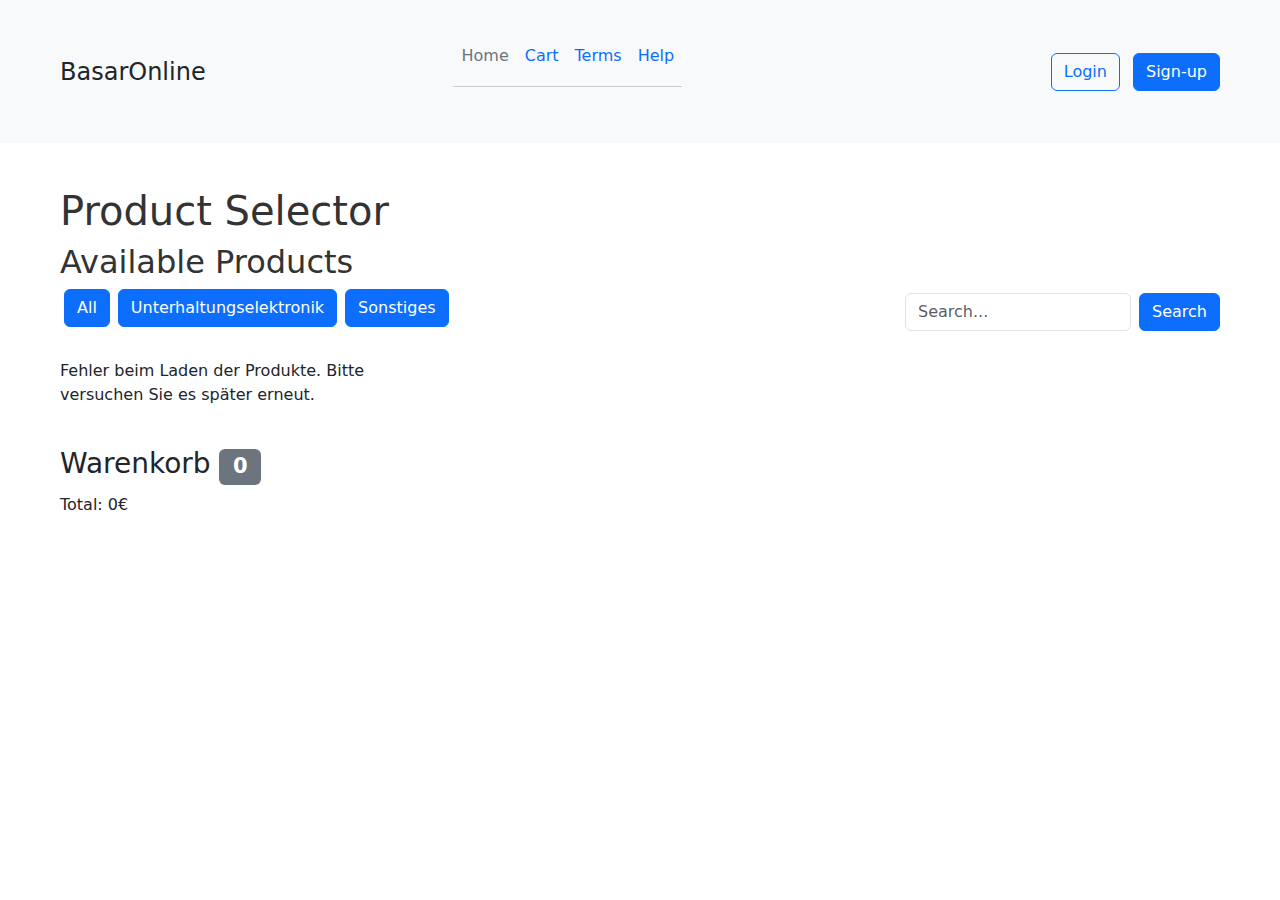
<file: BazarOnline/Frontend/sites/index.html>
<!DOCTYPE html>
<html lang="en">
<head>
    <meta charset="UTF-8">
    <meta name="viewport" content="width=device-width, initial-scale=1.0">
    <title>Product Selector</title>
    <link rel="stylesheet" href="../res/css/style.css">
    <link href="https://cdn.jsdelivr.net/npm/bootstrap@5.3.0/dist/css/bootstrap.min.css" rel="stylesheet">
    <script src="https://code.jquery.com/jquery-3.6.0.min.js"></script>
    <script src="https://cdn.jsdelivr.net/npm/bootstrap@5.3.0/dist/js/bootstrap.bundle.min.js" defer></script>
    <link href="https://cdn.jsdelivr.net/npm/bootstrap-icons@1.11.3/font/bootstrap-icons.css" rel="stylesheet">

    <script src="../js/script.js"></script> <!-- Script für die Index-Seite -->
    <script src="../js/cart.js" defer></script> <!-- Script für den Warenkorb -->
    <script src="../js/header.js"></script> <!-- Script für den Header -->
</head>
<body>
    <header class="header" id="header-site"></header>
    <div class="container my-4">
        <h1>Product Selector</h1>
        <h2>Available Products</h2>

        <div class="d-flex flex-wrap align-items-center mb-4" id="category-buttons">
            <button class="btn btn-primary mx-1 mb-2 category-button" type="button" data-category="all">All</button>
            <button class="btn btn-primary mx-1 mb-2 category-button" type="button" data-category="Unterhaltungselektronik">Unterhaltungselektronik</button>
            <button class="btn btn-primary mx-1 mb-2 category-button" type="button" data-category="Sonstiges">Sonstiges</button>

            <form class="search-form d-flex ms-auto" id="search-form">
                <input type="text" id="search-input" name="q" class="form-control me-2" placeholder="Search..." aria-label="Search through site content" autocomplete="off">
                <button type="submit" class="btn btn-primary">Search</button>
                <ul id="suggestions" class="list-group position-absolute"></ul> <!-- Vorschlagsliste -->
            </form>
        </div>

        <ul id="output-area" class="row row-cols-1 row-cols-sm-2 row-cols-md-3 g-4"></ul>

        <!-- Cart section -->
        <div class="cart-section mt-4">
            <h3>Warenkorb <span id="cart-count" class="badge bg-secondary"></span></h3>
            <ul id="cart-items" class="list-group"></ul>
            <p>Total: <span id="total-price"></span>€</p>
        </div>
    </div>
</body>
</html>
</file>
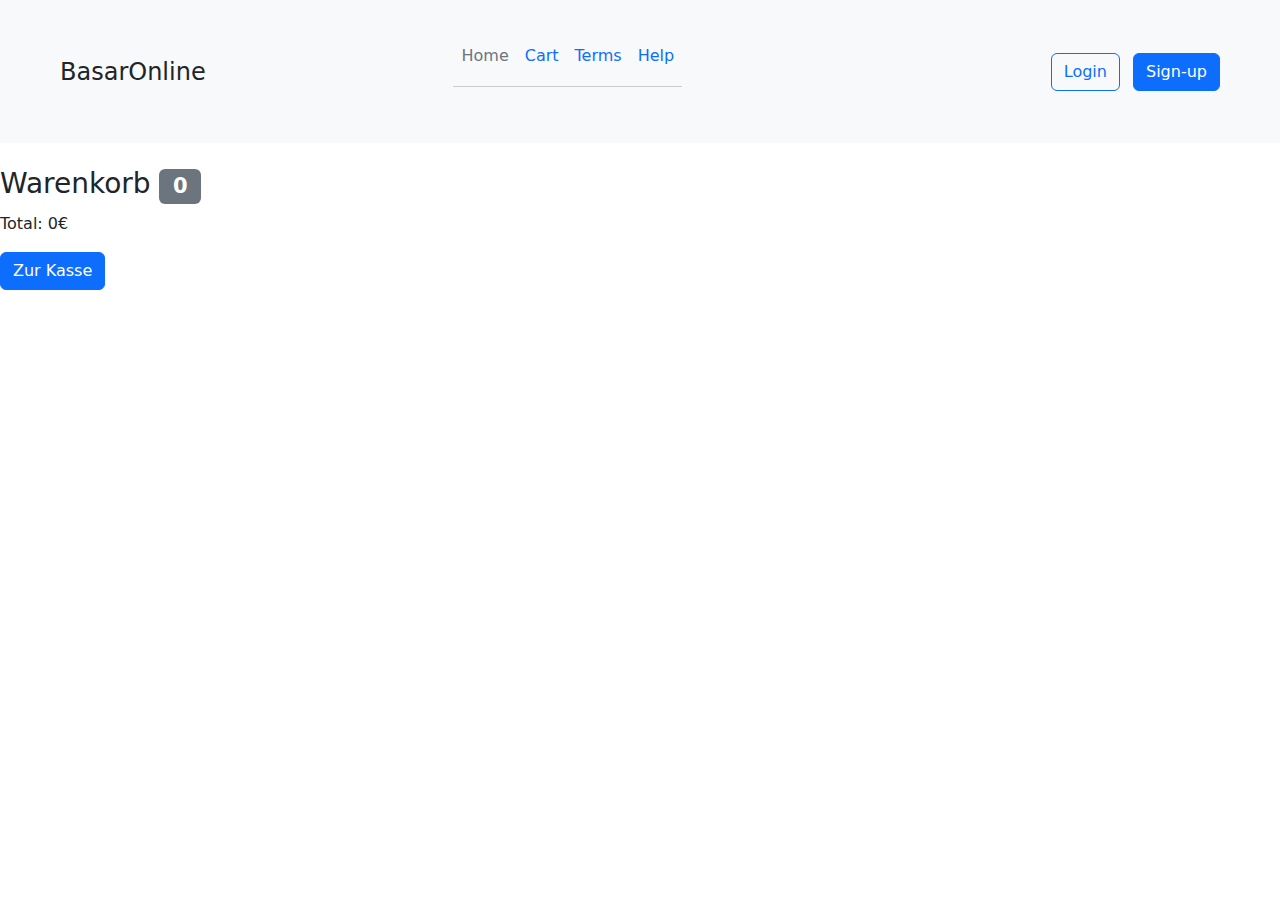
<file: BazarOnline/Frontend/sites/cart.html>
<!DOCTYPE html>
<html lang="en">
<head>
    <meta charset="UTF-8">
    <meta name="viewport" content="width=device-width, initial-scale=1.0">
    <title>Product Selector</title>
    <link rel="stylesheet" href="../res/css/style.css">
    <link href="https://cdn.jsdelivr.net/npm/bootstrap@5.3.0/dist/css/bootstrap.min.css" rel="stylesheet">
    <script src="https://code.jquery.com/jquery-3.6.0.min.js"></script>
    <script src="https://cdn.jsdelivr.net/npm/bootstrap@5.3.0/dist/js/bootstrap.bundle.min.js" defer></script>
    <link href="https://cdn.jsdelivr.net/npm/bootstrap-icons@1.11.3/font/bootstrap-icons.css" rel="stylesheet">
    <script src="../js/script.js"></script>
    <script src="../js/cart.js" defer></script> <!-- Script für den Warenkorb -->
    <script src="../js/header.js"></script> <!-- Script für den Header -->

</head>
<header class="header" id="header-site"></header>


<div class="cart-section mt-4">
    <h3>Warenkorb <span id="cart-count" class="badge bg-secondary"></span></h3>
    <ul id="cart-items" class="list-group"></ul>
    <p>Total: <span id="total-price"></span>€</p>
    <button id="checkout-button" class="btn btn-primary">Zur Kasse</button>
</div>
</file>
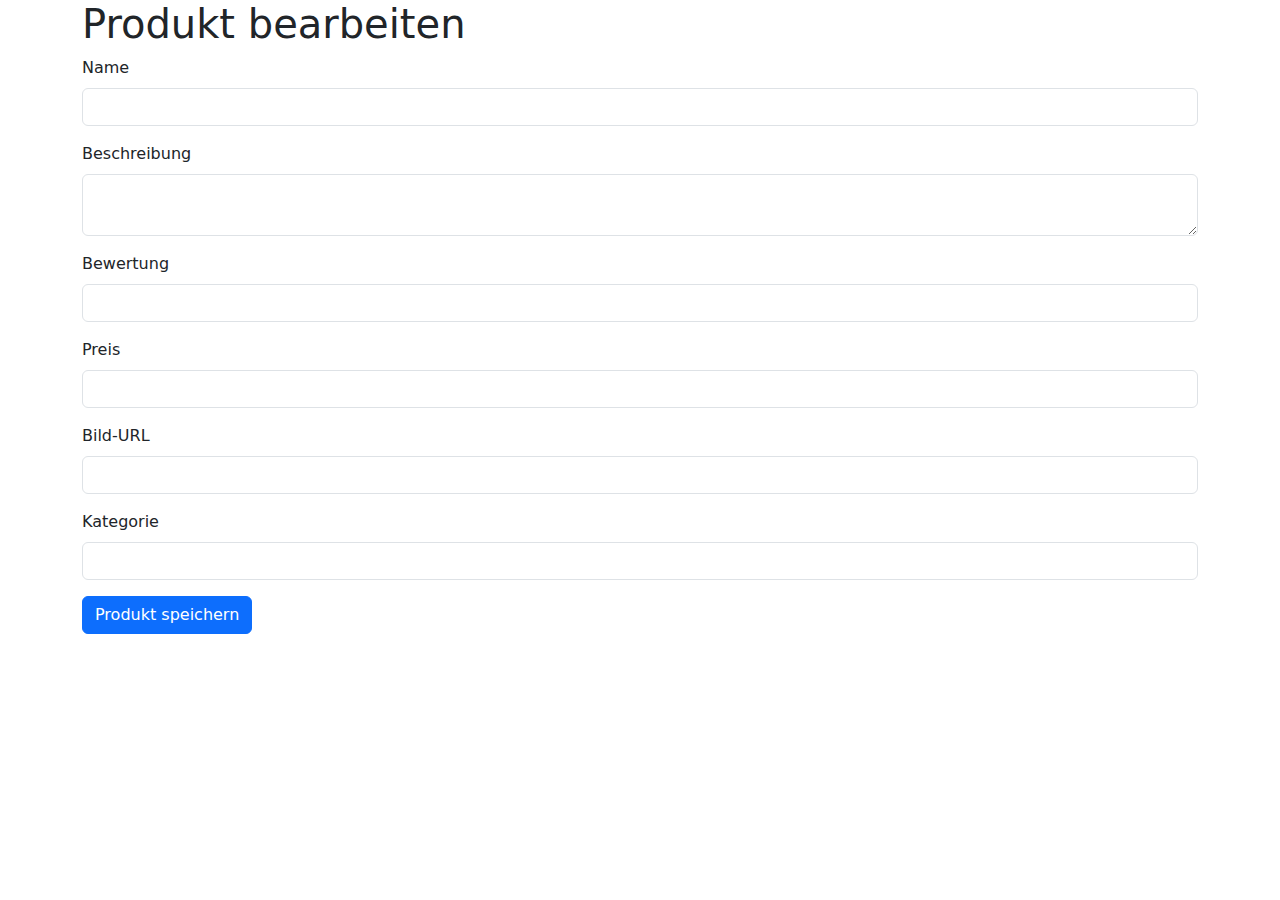
<file: BazarOnline/Frontend/sites/edit_product.html>
<!DOCTYPE html>
<html lang="en">
<head>
    <meta charset="UTF-8">
    <meta name="viewport" content="width=device-width, initial-scale=1.0">
    <title>Produkt bearbeiten</title>
    <link href="https://cdn.jsdelivr.net/npm/bootstrap@5.3.0/dist/css/bootstrap.min.css" rel="stylesheet">
    <script src="https://code.jquery.com/jquery-3.6.0.min.js"></script>
    <script src="../js/edit_product.js"></script>
</head>
<body>  
    <div class="container">
        <h1>Produkt bearbeiten</h1>
        <form id="edit-product-form" method="POST">
            <input type="hidden" id="product-id" name="product-id">
            <div class="mb-3">
                <label for="product-name" class="form-label">Name</label>
                <input type="text" class="form-control" id="product-name" name="product-name" required>
            </div>
            <div class="mb-3">
                <label for="product-description" class="form-label">Beschreibung</label>
                <textarea class="form-control" id="product-description" name="product-description" required></textarea>
            </div>
            <div class="mb-3">
                <label for="product-rating" class="form-label">Bewertung</label>
                <input type="number" class="form-control" id="product-rating" name="product-rating" min="0" max="5" step="0.1" required>
            </div>
            <div class="mb-3">
                <label for="product-price" class="form-label">Preis</label>
                <input type="number" class="form-control" id="product-price" name="product-price" step="0.01" required>
            </div>
            <div class="mb-3">
                <label for="product-image-url" class="form-label">Bild-URL</label>
                <input type="url" class="form-control" id="product-image-url" name="product-image-url" required>
            </div>
            <div class="mb-3">
                <label for="product-category" class="form-label">Kategorie</label>
                <input type="text" class="form-control" id="product-category" name="product-category" required>
            </div>
            <button type="submit" class="btn btn-primary">Produkt speichern</button>
        </form>
    </div>
</body>
</html>
</file>
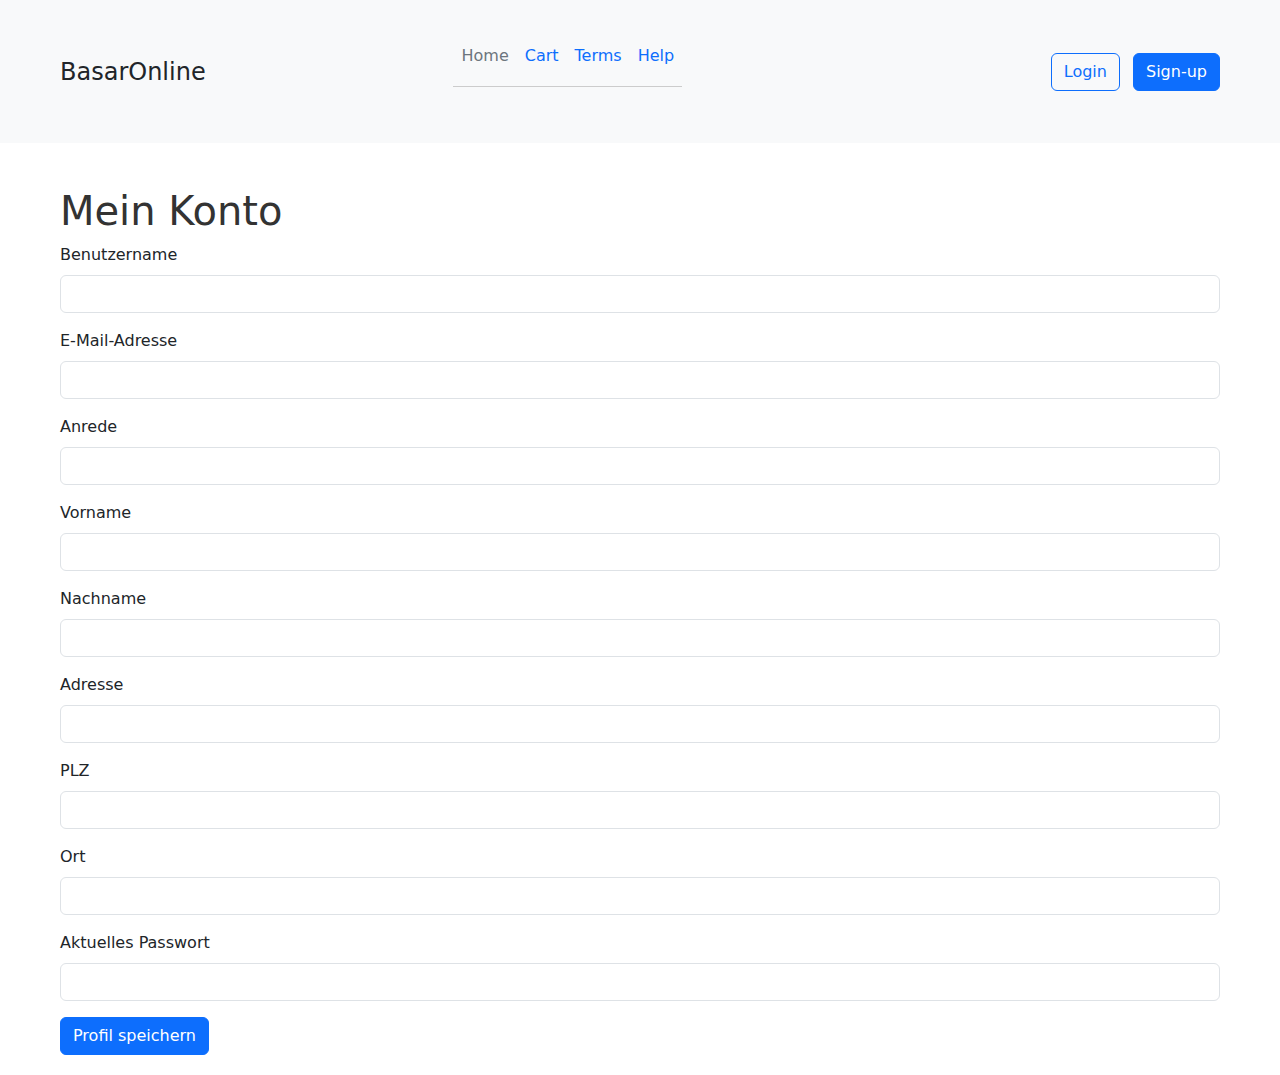
<file: BazarOnline/Frontend/sites/edit_profile.html>
<!DOCTYPE html>
<html lang="en">
<head>
    <meta charset="UTF-8">
    <meta name="viewport" content="width=device-width, initial-scale=1.0">
    <title>Mein Konto</title>
    <link rel="stylesheet" href="../res/css/style.css">
    <link href="https://cdn.jsdelivr.net/npm/bootstrap@5.3.0/dist/css/bootstrap.min.css" rel="stylesheet">
    <script src="https://code.jquery.com/jquery-3.6.0.min.js"></script>
    <script src="https://cdn.jsdelivr.net/npm/bootstrap@5.3.0/dist/js/bootstrap.bundle.min.js" defer></script>
    <script src="../js/header.js"></script> <!-- Script für den Header -->
</head>
<body>
    <header class="header" id="header-site"></header>
    <div class="container mt-4">
        <h1>Mein Konto</h1>
        <form id="accountForm">
            <div class="mb-3">
                <label for="username" class="form-label">Benutzername</label>
                <input type="text" class="form-control" id="username" name="username" readonly>
            </div>
            <div class="mb-3">
                <label for="email" class="form-label">E-Mail-Adresse</label>
                <input type="email" class="form-control" id="email" name="email" readonly>
            </div>
            <div class="mb-3">
                <label for="anrede" class="form-label">Anrede</label>
                <input type="text" class="form-control" id="anrede" name="anrede">
            </div>
            <div class="mb-3">
                <label for="vorname" class="form-label">Vorname</label>
                <input type="text" class="form-control" id="vorname" name="vorname">
            </div>
            <div class="mb-3">
                <label for="nachname" class="form-label">Nachname</label>
                <input type="text" class="form-control" id="nachname" name="nachname">
            </div>
            <div class="mb-3">
                <label for="adresse" class="form-label">Adresse</label>
                <input type="text" class="form-control" id="adresse" name="adresse">
            </div>
            <div class="mb-3">
                <label for="plz" class="form-label">PLZ</label>
                <input type="text" class="form-control" id="plz" name="plz">
            </div>
            <div class="mb-3">
                <label for="ort" class="form-label">Ort</label>
                <input type="text" class="form-control" id="ort" name="ort">
            </div>
            <div class="mb-3">
                <label for="current-password" class="form-label">Aktuelles Passwort</label>
                <input type="password" class="form-control" id="current-password" name="current-password" required>
            </div>
            <button type="submit" class="btn btn-primary">Profil speichern</button>
        </form>
    </div>
    <script src="../js/edit_profile.js" defer></script>
</body>
</html>
</file>
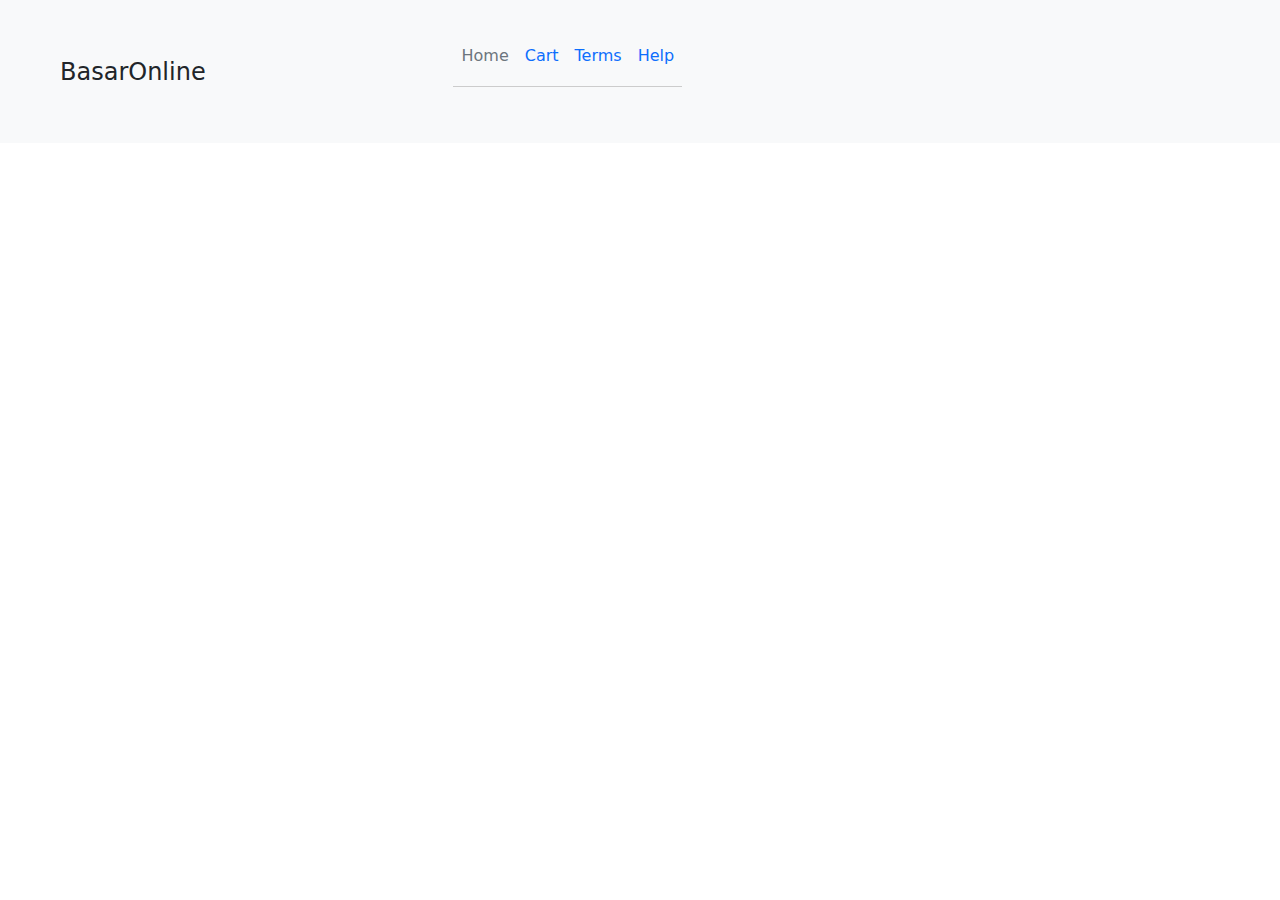
<file: BazarOnline/Frontend/sites/header.html>
<!DOCTYPE html>
<html lang="en">
<head>
    <meta charset="UTF-8">
    <meta name="viewport" content="width=device-width, initial-scale=1.0">
    <title>Header Component</title>
    <link href="https://cdn.jsdelivr.net/npm/bootstrap@5.3.0/dist/css/bootstrap.min.css" rel="stylesheet">
    <script src="https://code.jquery.com/jquery-3.6.0.min.js"></script>
    <script src="https://cdn.jsdelivr.net/npm/bootstrap@5.3.0/dist/js/bootstrap.bundle.min.js" defer></script>
    <link href="https://cdn.jsdelivr.net/npm/bootstrap-icons@1.11.3/font/bootstrap-icons.css" rel="stylesheet">
    <link rel="stylesheet" href="../../Frontend/res/css/style.css">
</head>
<body>
    <header class="header bg-light py-3">
        <div class="container">
            <div class="d-flex flex-wrap align-items-center justify-content-between">
                <!-- Logo or Title -->
                <a href="../../Frontend/sites/index.html" class="d-flex align-items-center mb-2 mb-lg-0 text-dark text-decoration-none">
                    <span class="fs-4">BasarOnline</span>
                </a>

                <!-- Navigation Links -->
                <ul class="nav col-12 col-lg-auto mb-2 justify-content-center mb-md-0">
                    <li><a href="../../Frontend/sites/index.html" class="nav-link px-2 link-secondary">Home</a></li>
                    <li><a href="../../Frontend/sites/cart.html" class="nav-link px-2">Cart</a></li>
                    <li><a href="../../Frontend/sites/terms.html" class="nav-link px-2">Terms</a></li>
                    <li><a href="../../Frontend/sites/help.html" class="nav-link px-2">Help</a></li>
                    <!-- Admin Button wird hier dynamisch hinzugefügt -->
                </ul>

                <!-- Dynamic Content / User Actions -->
                <div class="col-md-3 text-end">
                    <!-- Hier wird der Inhalt dynamisch eingefügt -->
                </div>
            </div>
        </div>
    </header>

    <script src="https://code.jquery.com/jquery-3.6.0.min.js"></script>
    <script src="https://cdn.jsdelivr.net/npm/bootstrap@5.3.0/dist/js/bootstrap.bundle.min.js" defer></script>
    <script src="../js/header.js"></script> <!-- Script für dynamische Anpassungen -->
</body>
</html>
</file>
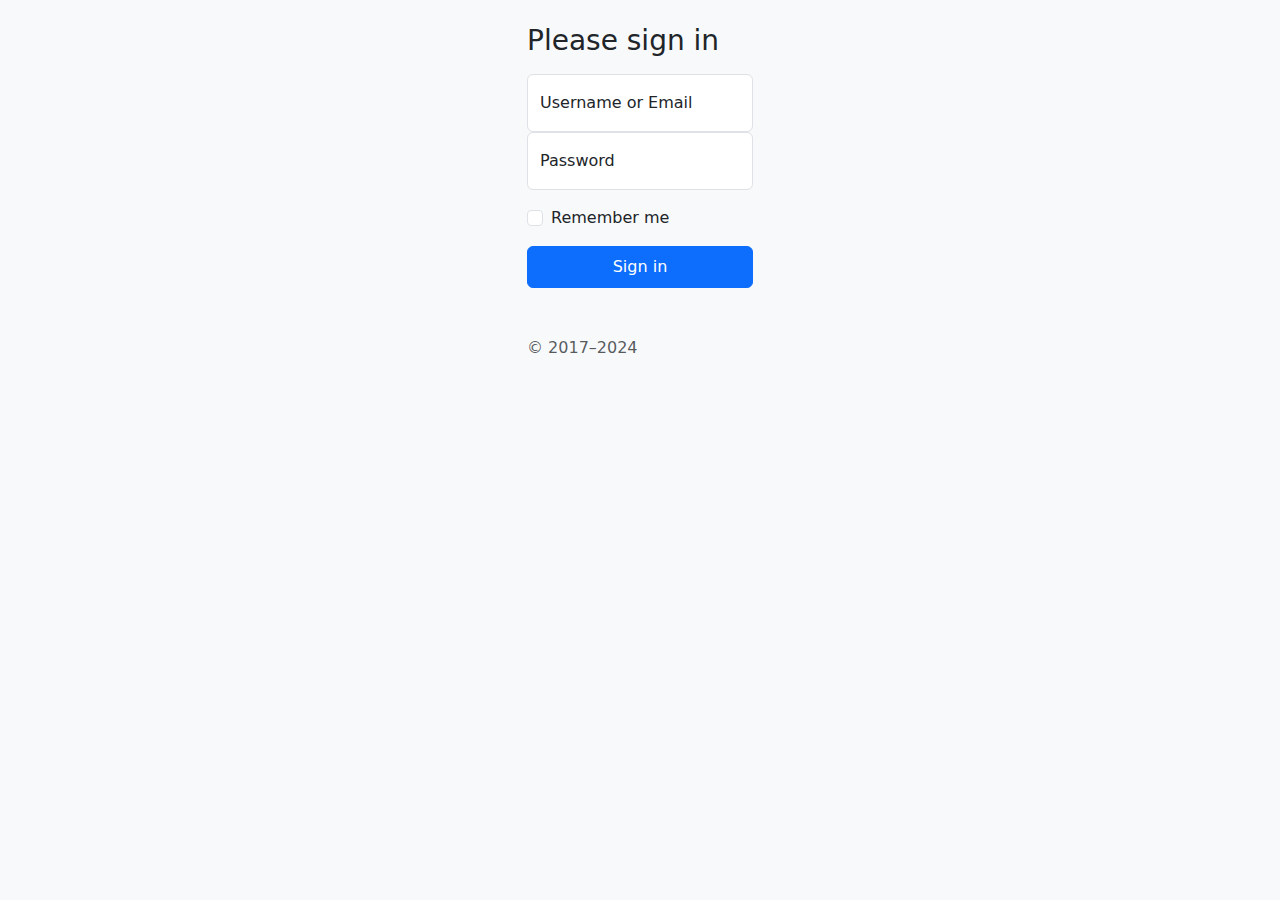
<file: BazarOnline/Frontend/sites/login.html>
<!DOCTYPE html>
<html lang="en">
<head>
    <meta charset="UTF-8">
    <meta name="viewport" content="width=device-width, initial-scale=1.0">
    <title>Login</title>
    <script src="https://code.jquery.com/jquery-3.6.0.min.js"></script>
    <script src="../js/login.js" defer></script>
    <link href="https://cdn.jsdelivr.net/npm/bootstrap@5.3.3/dist/css/bootstrap.min.css" rel="stylesheet">
</head>
<body class="d-flex align-items-center py-4 bg-body-tertiary">
<main class="form-signin w-45 m-auto">
  <form id="loginForm" onsubmit="loginprocess(event)">
    <h1 class="h3 mb-3 fw-normal">Please sign in</h1>
    <div class="form-floating">
      <input type="text" class="form-control" id="floatingInput" placeholder="Username or email">
      <label for="floatingInput">Username or Email</label>
    </div>
    <div class="form-floating">
      <input type="password" class="form-control" id="floatingPassword" placeholder="Password">
      <label for="floatingPassword">Password</label>
    </div>
    <div class="form-check text-start my-3">
      <input class="form-check-input" type="checkbox" value="remember-me" id="flexCheckDefault">
      <label class="form-check-label" for="flexCheckDefault">
        Remember me
      </label>
    </div>
    <button class="btn btn-primary w-100 py-2" type="submit">Sign in</button>
    <p class="mt-5 mb-3 text-body-secondary">© 2017–2024</p>
  </form>
</main>
</body>
</html>
</file>
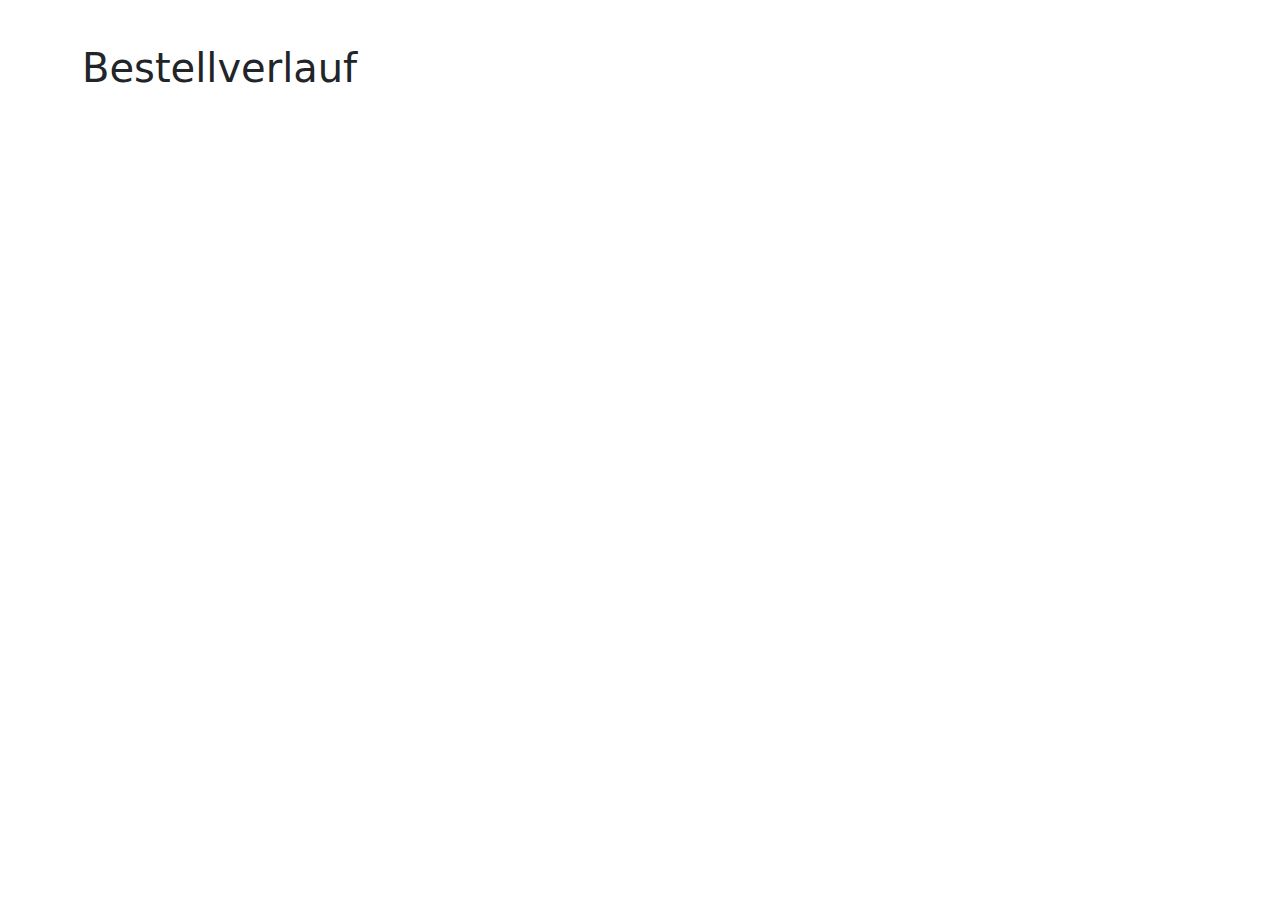
<file: BazarOnline/Frontend/sites/order_history.html>
<!DOCTYPE html>
<html lang="en">
<head>
    <meta charset="UTF-8">
    <meta name="viewport" content="width=device-width, initial-scale=1.0">
    <title>Bestellverlauf</title>
    <link rel="stylesheet" href="../res/css/style.css">
    <link href="https://cdn.jsdelivr.net/npm/bootstrap@5.3.0/dist/css/bootstrap.min.css" rel="stylesheet">
    <script src="https://code.jquery.com/jquery-3.6.0.min.js"></script>
    <script src="https://cdn.jsdelivr.net/npm/bootstrap@5.3.0/dist/js/bootstrap.bundle.min.js" defer></script>
</head>
<body>
    <header class="header" id="header-site"></header>
    <div class="container mt-4">
        <h1>Bestellverlauf</h1>
        <div id="orderHistory"></div>
    </div>
    <script src="../js/order_history.js" defer></script>
</body>
</html>
</file>
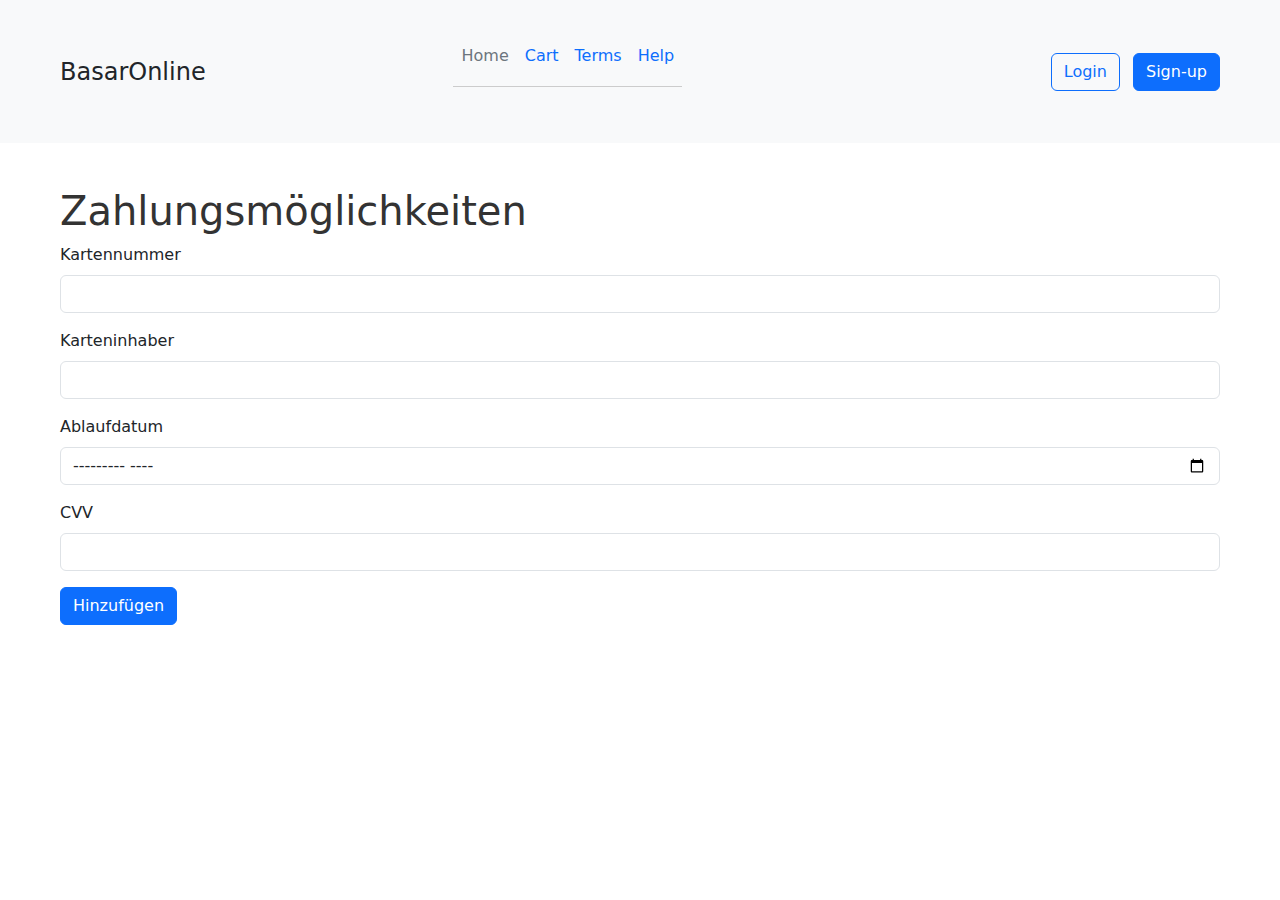
<file: BazarOnline/Frontend/sites/payment.html>
<!DOCTYPE html>
<html lang="en">
<head>
    <meta charset="UTF-8">
    <meta name="viewport" content="width=device-width, initial-scale=1.0">
    <title>Zahlungsmöglichkeiten</title>
    <link rel="stylesheet" href="../res/css/style.css">
    <link href="https://cdn.jsdelivr.net/npm/bootstrap@5.3.0/dist/css/bootstrap.min.css" rel="stylesheet">
    <script src="https://code.jquery.com/jquery-3.6.0.min.js"></script>
    <script src="https://cdn.jsdelivr.net/npm/bootstrap@5.3.0/dist/js/bootstrap.bundle.min.js" defer></script>
    <script src="../js/header.js"></script> <!-- Script für den Header -->
</head>
<body>
    <header class="header" id="header-site"></header>
    <div class="container mt-4">
        <h1>Zahlungsmöglichkeiten</h1>
        <form id="paymentForm">
            <div class="mb-3">
                <label for="card-number" class="form-label">Kartennummer</label>
                <input type="text" class="form-control" id="card-number" name="card-number" required>
            </div>
            <div class="mb-3">
                <label for="card-holder" class="form-label">Karteninhaber</label>
                <input type="text" class="form-control" id="card-holder" name="card-holder" required>
            </div>
            <div class="mb-3">
                <label for="expiry-date" class="form-label">Ablaufdatum</label>
                <input type="month" class="form-control" id="expiry-date" name="expiry-date" required>
            </div>
            <div class="mb-3">
                <label for="cvv" class="form-label">CVV</label>
                <input type="text" class="form-control" id="cvv" name="cvv" required>
            </div>
            <button type="button" class="btn btn-primary" onclick="addPaymentMethod()">Hinzufügen</button>
        </form>
    </div>
    <script src="../js/payment.js" defer></script>
</body>
</html>
</file>
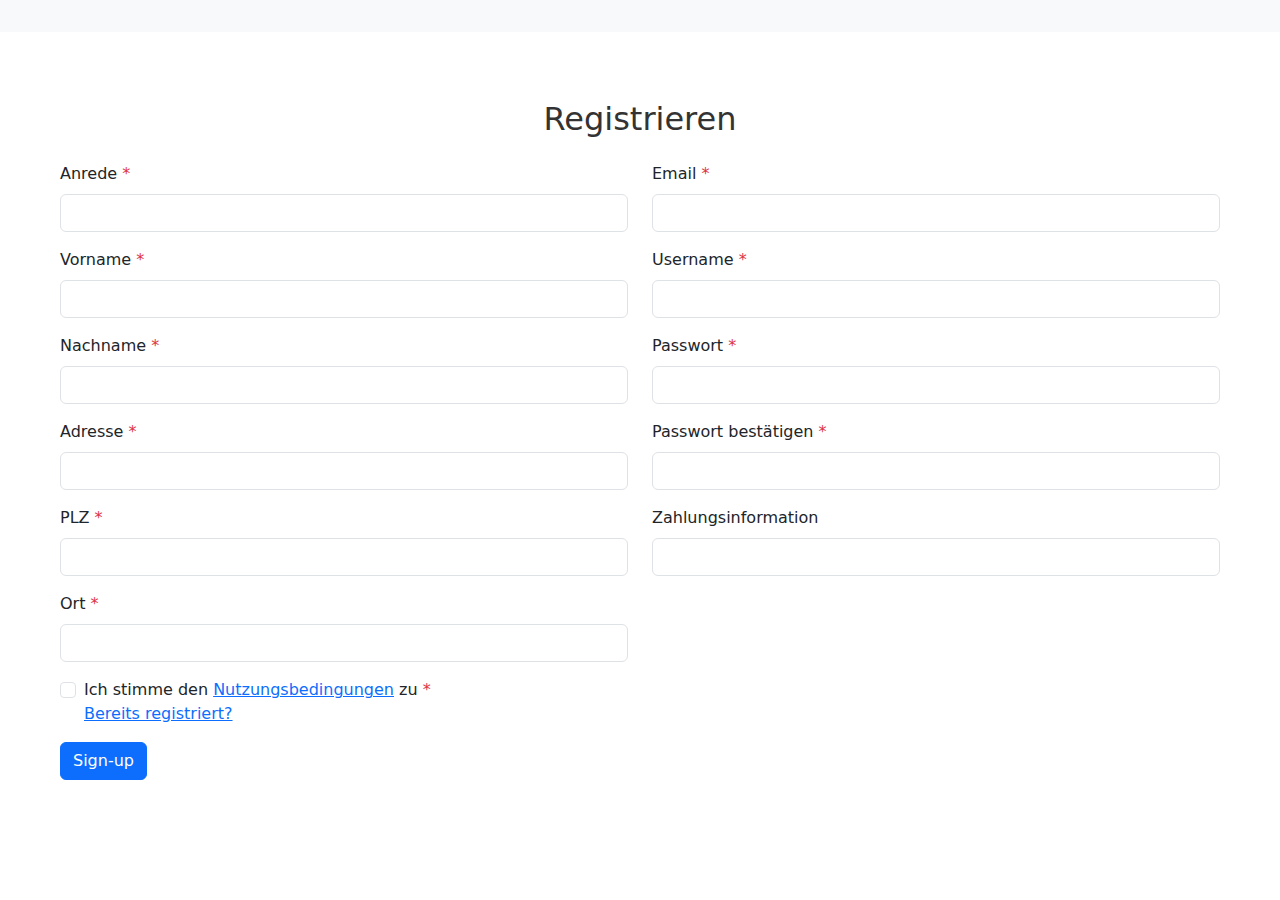
<file: BazarOnline/Frontend/sites/register.html>
<!DOCTYPE html>
<html lang="en">
<head>
    <meta charset="UTF-8">
    <meta name="viewport" content="width=device-width, initial-scale=1.0">
    <title>Sign-up</title>
    <!-- Bootstrap CSS -->
    <link href="https://cdn.jsdelivr.net/npm/bootstrap@5.3.0/dist/css/bootstrap.min.css" rel="stylesheet">
    <!-- Bootstrap Icons -->
    <link href="https://cdn.jsdelivr.net/npm/bootstrap-icons@1.11.3/font/bootstrap-icons.css" rel="stylesheet">
    <!-- Custom CSS -->
    <link rel="stylesheet" href="../res/css/style.css">
    <!-- jQuery und Bootstrap JS -->
    <script src="https://code.jquery.com/jquery-3.6.0.min.js"></script>
    <script src="https://cdn.jsdelivr.net/npm/bootstrap@5.3.0/dist/js/bootstrap.bundle.min.js" defer></script>
    <!-- Custom JS -->
    <script src="../js/register.js" defer></script>
    <!-- <script src="../js/script.js" defer></script> -->
</head>
<body>
    <!-- Header -->
    <header class="header bg-light py-3" id="header-site"></header>

    <div class="container my-5">
        <h2 class="text-center mb-4">Registrieren</h2>
        <form id="registrationForm" class="needs-validation" novalidate onsubmit="return validateForm(event);">
            <div class="row">
                <!-- Erste Spalte -->
                <div class="col-md-6">
                    <div class="mb-3">
                        <label for="anrede" class="form-label">Anrede <span class="text-danger">*</span></label>
                        <input type="text" class="form-control" id="anrede" name="anrede" required>
                        <div class="invalid-feedback">
                            Bitte geben Sie Ihre Anrede ein.
                        </div>
                    </div>
                    <div class="mb-3">
                        <label for="vorname" class="form-label">Vorname <span class="text-danger">*</span></label>
                        <input type="text" class="form-control" id="vorname" name="vorname" required>
                        <div class="invalid-feedback">
                            Bitte geben Sie Ihren Vornamen ein.
                        </div>
                    </div>
                    <div class="mb-3">
                        <label for="nachname" class="form-label">Nachname <span class="text-danger">*</span></label>
                        <input type="text" class="form-control" id="nachname" name="nachname" required>
                        <div class="invalid-feedback">
                            Bitte geben Sie Ihren Nachnamen ein.
                        </div>
                    </div>
                    <div class="mb-3">
                        <label for="adresse" class="form-label">Adresse <span class="text-danger">*</span></label>
                        <input type="text" class="form-control" id="adresse" name="adresse" required>
                        <div class="invalid-feedback">
                            Bitte geben Sie Ihre Adresse ein.
                        </div>
                    </div>
                    <div class="mb-3">
                        <label for="plz" class="form-label">PLZ <span class="text-danger">*</span></label>
                        <input type="text" class="form-control" id="plz" name="plz" required>
                        <div class="invalid-feedback">
                            Bitte geben Sie Ihre Postleitzahl ein.
                        </div>
                    </div>
                    <div class="mb-3">
                        <label for="ort" class="form-label">Ort <span class="text-danger">*</span></label>
                        <input type="text" class="form-control" id="ort" name="ort" required>
                        <div class="invalid-feedback">
                            Bitte geben Sie Ihren Ort ein.
                        </div>
                    </div>
                </div>
                <!-- Zweite Spalte -->
                <div class="col-md-6">
                    <div class="mb-3">
                        <label for="email" class="form-label">Email <span class="text-danger">*</span></label>
                        <input type="email" class="form-control" id="email" name="email" required>
                        <div class="invalid-feedback">
                            Bitte geben Sie eine gültige E-Mail-Adresse ein.
                        </div>
                    </div>
                    <div class="mb-3">
                        <label for="username" class="form-label">Username <span class="text-danger">*</span></label>
                        <input type="text" class="form-control" id="username" name="username" required pattern="^[a-zA-Z0-9]{3,20}$" title="Der Benutzername muss zwischen 3 und 20 Zeichen lang sein und darf nur Buchstaben und Zahlen enthalten.">
                        <div class="invalid-feedback">
                            Bitte geben Sie einen gültigen Benutzernamen ein.
                        </div>
                    </div>
                    <div class="mb-3">
                        <label for="password" class="form-label">Passwort <span class="text-danger">*</span></label>
                        <input type="password" class="form-control" id="password" name="password" required minlength="8" title="Das Passwort muss mindestens 8 Zeichen lang sein.">
                        <div class="invalid-feedback">
                            Bitte geben Sie ein gültiges Passwort ein.
                        </div>
                    </div>
                    <div class="mb-3">
                        <label for="password1" class="form-label">Passwort bestätigen <span class="text-danger">*</span></label>
                        <input type="password" class="form-control" id="password1" name="password1" required>
                        <div class="invalid-feedback">
                            Bitte bestätigen Sie Ihr Passwort.
                        </div>
                    </div>
                    <div class="mb-3">
                        <label for="zahlungsinformation" class="form-label">Zahlungsinformation</label>
                        <input type="text" class="form-control" id="zahlungsinformation" name="zahlungsinformation">
                    </div>
                </div>
            </div>
            <div class="mb-3 form-check">
                <input type="checkbox" class="form-check-input" id="terms" required>
                <label class="form-check-label" for="terms">
                    Ich stimme den <a href="terms.html">Nutzungsbedingungen</a> zu <span class="text-danger">*</span>
                </label>
                <br>
                <label class="form-check-label" for="terms">
                    <a href="login.html">Bereits registriert?</a></span>
                </label>
                <div class="invalid-feedback">
                    Sie müssen den Nutzungsbedingungen zustimmen.
                </div>
            </div>
            <button type="submit" class="btn btn-primary">Sign-up</button>
        </form>
    </div>
    <script>
        // Bootstrap Validation
        (function () {
            'use strict'
            var forms = document.querySelectorAll('.needs-validation')
            Array.prototype.slice.call(forms)
                .forEach(function (form) {
                    form.addEventListener('submit', function (event) {
                        if (!form.checkValidity()) {
                            event.preventDefault()
                            event.stopPropagation()
                        }
                        form.classList.add('was-validated')
                    }, false)
                })
        })()
    </script>
</body>
</html>
</file>
<file: BazarOnline/Frontend/res/css/style.css>
/* Grundlegendes Styling */
.container {
  max-width: 1200px;
  margin: 0 auto;
  padding: 20px;
}

h1, h2 {
  color: #333;
}

ul {
  list-style: none;
  padding: 0;
}

li {
  margin-bottom: 20px;
  border-bottom: 1px solid #ccc;
  padding-bottom: 10px;
}

/* Responsive Grid */
.product-grid {
  display: grid;
  grid-template-columns: repeat(auto-fit, minmax(300px, 1fr));
  gap: 20px;
  padding: 20px;
}

.product-item {
  display: flex;
  flex-direction: column;
  border: 1px solid #ccc;
  padding: 10px;
  background-color: #fff;
  border-radius: 5px;
  box-shadow: 0 2px 5px rgba(0,0,0,0.1);
  position: relative;
}

.product-image img {
  width: 100%;
  height: auto;
  max-height: 200px;
  object-fit: cover;
  margin-bottom: 10px;
}

.product-details {
  flex-grow: 1;
  padding: 10px;
}

.product-name {
  font-size: 1.1em;
  font-weight: bold;
  color: #333;
  margin-bottom: 5px;
}

.product-price {
  font-size: 1em;
  color: #666;
}

.add-button {
  position: absolute;
  bottom: 10px;
  right: 10px;
  background-color: #4CAF50;
  color: white;
  border: none;
  padding: 10px 20px;
  text-align: center;
  display: inline-block;
  font-size: 16px;
  cursor: pointer;
}

.add-button:hover {
  background-color: #45a049;
}

.suggestions-list {
  width: 100%;
  margin-top: 5px;
  padding: 0;
  border: 1px solid #ccc;
  border-radius: 5px;
  box-shadow: 0 2px 5px rgba(0,0,0,0.1);
  background-color: #fff;
  z-index: 1000;
  max-height: 200px;
  overflow-y: auto;
}

.suggestion-item {
  padding: 10px;
  cursor: pointer;
}

.suggestion-item:hover {
  background-color: #f0f0f0;
}

@media (max-width: 768px) {
  .product-grid {
    grid-template-columns: repeat(auto-fit, minmax(200px, 1fr));
  }

  .search-form {
    flex-direction: column;
    align-items: flex-start;
  }

  .search-form input {
    width: 100%;
    margin-bottom: 10px;
  }
}

/* Shopping Cart */
.cart-container {
  margin-top: 20px;
}

.cart-item {
  display: flex;
  align-items: center;
  margin-bottom: 15px;
  border-bottom: 1px solid #ddd;
  padding-bottom: 10px;
}

.cart-product_image img {
  width: 80px;
  height: 80px;
  object-fit: cover;
}

.cart-product-details {
  flex: 1;
  margin-left: 15px;
}

.cart-product-actions {
  display: flex;
  align-items: center;
}

.cart-product-actions a {
  margin-right: 10px;
  cursor: pointer;
  color: #007bff;
  text-decoration: none;
}

.cart-total {
  margin-top: 15px;
  font-size: 1.2em;
}

.cart-actions {
  margin-top: 15px;
  display: flex;
  justify-content: space-between;
}

/* Fehlernachricht */
.error-message {
  color: red;
}

.order-table, .product-table {
  width: 100%;
  border-collapse: collapse;
}

.order-table th, .order-table td, .product-table th, .product-table td {
  border: 1px solid #ddd;
  padding: 8px;
}

.order-table th {
  background-color: #f2f2f2;
  text-align: left;
}

.product-table th {
  background-color: #f9f9f9;
  text-align: left;
}

.invoice-link {
  color: blue;
  text-decoration: underline;
  cursor: pointer;
}
</file>
